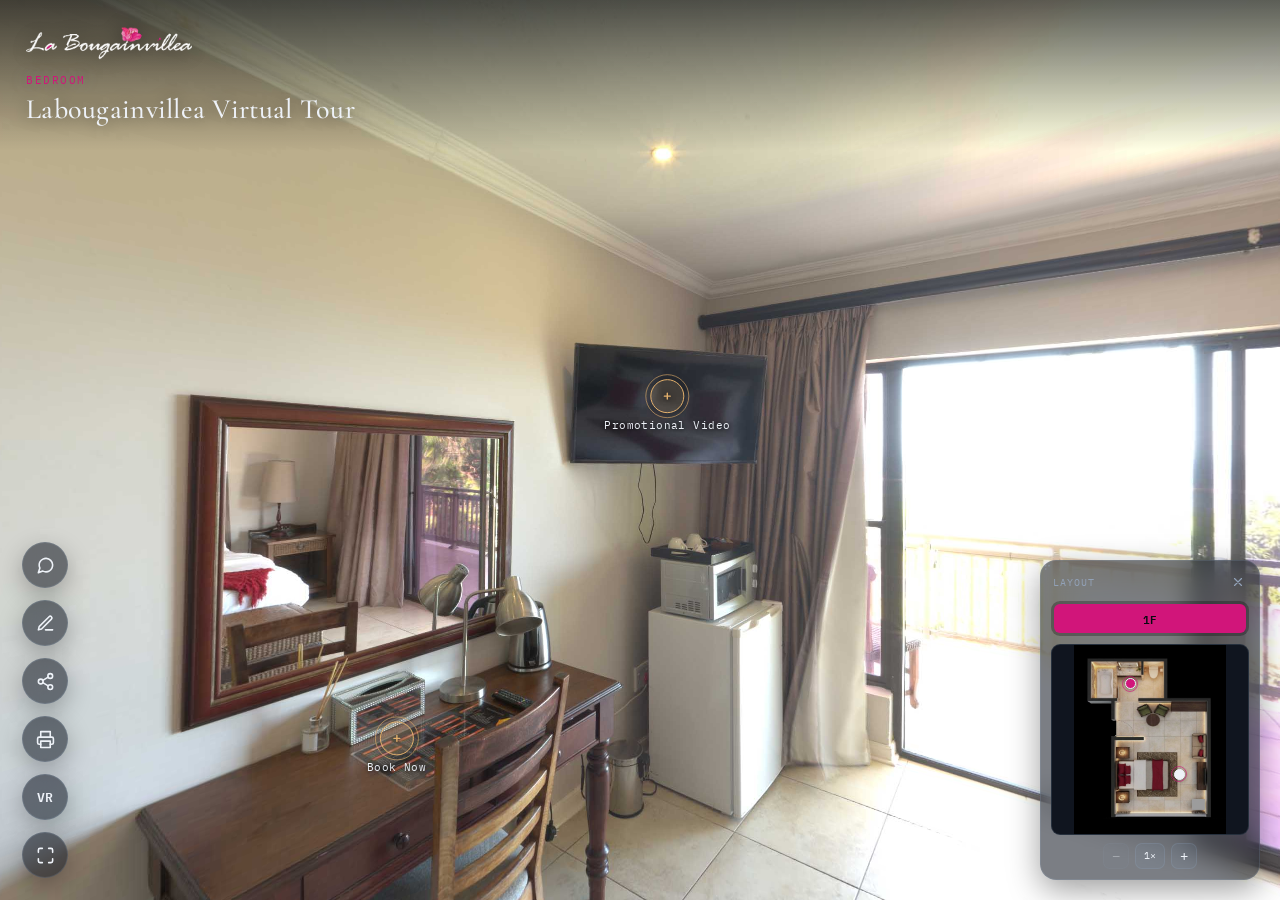
<file: index.html>
<!DOCTYPE html>
<html lang="en">
<head>
<meta charset="UTF-8" />
<meta name="viewport" content="width=device-width, initial-scale=1, viewport-fit=cover" />
<title>Labougainvillea Virtual Tour | Rinaldisign</title>
<meta name="description" content="360° Panorama" />

<!-- Open Graph / preview link saat dibagikan ke sosial media.
     Pakai path relatif supaya otomatis mengikuti domain hosting manapun
     tanpa perlu diedit ulang tiap kali template ini di-duplikasi. -->
<meta property="og:type" content="website" />
<meta property="og:title" content="Labougainvillea Virtual Tour" />
<meta property="og:description" content="360° Panorama" />
<meta property="og:image" content="assets/social-share.jpg" />
<meta property="og:image:width" content="1200" />
<meta property="og:image:height" content="630" />
<meta name="twitter:card" content="summary_large_image" />
<meta name="twitter:title" content="Labougainvillea Virtual Tour" />
<meta name="twitter:description" content="360° Panorama" />
<meta name="twitter:image" content="assets/social-share.jpg" />

<link rel="icon" href="favicon/favicon.ico" sizes="any">

<link rel="preconnect" href="https://fonts.googleapis.com">
<link rel="preconnect" href="https://fonts.gstatic.com" crossorigin>
<link href="https://fonts.googleapis.com/css2?family=Cormorant+Garamond:wght@300;400;500&family=IBM+Plex+Mono:wght@400;500&family=Inter:wght@400;500;600&display=swap" rel="stylesheet">

<link rel="stylesheet" href="lib/pannellum.css" />
<link rel="stylesheet" href="css/style.css" />
</head>
<body>

<div id="app">

  <div id="panorama" role="application" aria-label="360-degree panorama, drag to look around"></div>

  <div id="loading-screen">
    <div class="brand-reveal">
      <span class="brand-line" aria-hidden="true"></span>
      <img
        class="brand-mark"
        src="brand/logo.png"
        alt="360"
        width="691"
        height="99"
      />
      <span class="brand-line" aria-hidden="true"></span>
    </div>
    <div class="loading-progress">
      <div class="loading-ring" aria-hidden="true"></div>
      <p id="loading-text">Loading Panorama..</p>
    </div>
  </div>

  <header class="hud-top">
    <img class="hud-logo" src="brand/logo.png" alt="" aria-hidden="true" />
    <p class="eyebrow" id="scene-title">Bedroom</p>
    <h1 id="project-title">Labougainvillea Virtual Tour</h1>
  </header>

  <div id="toast" class="toast" role="status" aria-live="polite"></div>

  <!-- ============ Floorplan (bottom-right) ============ -->
  <div class="nav-panel">
    <div class="floorplan-panel" id="floorplan-panel">
      <div class="floorplan-header">
        <p class="floorplan-title">Layout</p>
        <button id="floorplan-hide-btn" class="icon-btn" aria-label="Hide floor plan" title="Hide floor plan">
          <svg viewBox="0 0 24 24" fill="none" stroke="currentColor" stroke-width="2" stroke-linecap="round" stroke-linejoin="round">
            <path d="M18 6L6 18M6 6l12 12"/>
          </svg>
        </button>
      </div>

      <div class="floor-tabs" id="floor-tabs" role="tablist" aria-label="Select floor"></div>

      <div class="floorplan-viewport" id="floorplan-viewport">
        <div class="floorplan-canvas" id="floorplan-canvas">
          <img id="floorplan-img" src="assets/floorplan.jpg" alt="Floor plan with viewpoints" draggable="false" />
          <!-- viewpoint dots diinjeksikan oleh js/floorplan.js -->
        </div>
      </div>

      <div class="floorplan-zoom-controls">
        <button type="button" id="zoom-out-btn" class="zoom-btn" aria-label="Zoom out" title="Zoom out">−</button>
        <button type="button" id="zoom-reset-btn" class="zoom-btn zoom-reset" aria-label="Reset zoom" title="Reset zoom">1×</button>
        <button type="button" id="zoom-in-btn" class="zoom-btn" aria-label="Zoom in" title="Zoom in">+</button>
      </div>

      <div class="floorplan-resize-handle" id="floorplan-resize-handle" title="Drag to resize (double-click to reset)" aria-hidden="true">
        <svg viewBox="0 0 12 12" fill="currentColor">
          <circle cx="2" cy="2" r="1"/>
          <circle cx="2" cy="6" r="1"/>
          <circle cx="6" cy="2" r="1"/>
        </svg>
      </div>
    </div>

    <button id="floorplan-show-btn" class="rail-btn floorplan-show-btn" aria-label="Show floor plan" title="Show floor plan">
      <svg viewBox="0 0 24 24" fill="none" stroke="currentColor" stroke-width="2" stroke-linecap="round" stroke-linejoin="round">
        <rect x="3" y="3" width="18" height="18" rx="2"/>
        <path d="M9 3v18M3 9h6"/>
      </svg>
    </button>
  </div>

  <!-- ============ Icon rail terpadu (pojok kiri bawah) ============ -->
  <div class="icon-rail" id="icon-rail">

  <div class="notes-nav-panel">
    <div class="floorplan-panel notes-list-panel hidden" id="notes-list-panel">
      <div class="floorplan-header">
        <p class="floorplan-title">Notes</p>
        <div class="floorplan-header-actions">
          <button id="notes-list-print-btn" class="icon-btn" aria-label="Print notes list" title="Print notes list">
            <svg viewBox="0 0 24 24" fill="none" stroke="currentColor" stroke-width="2" stroke-linecap="round" stroke-linejoin="round">
              <polyline points="6 9 6 2 18 2 18 9"/>
              <path d="M6 18H4a2 2 0 0 1-2-2v-5a2 2 0 0 1 2-2h16a2 2 0 0 1 2 2v5a2 2 0 0 1-2 2h-2"/>
              <rect x="6" y="14" width="12" height="8"/>
            </svg>
          </button>
          <button id="notes-list-hide-btn" class="icon-btn" aria-label="Hide notes list" title="Hide notes list">
            <svg viewBox="0 0 24 24" fill="none" stroke="currentColor" stroke-width="2" stroke-linecap="round" stroke-linejoin="round">
              <path d="M18 6L6 18M6 6l12 12"/>
            </svg>
          </button>
        </div>
      </div>

      <div class="notes-list-body" id="notes-list-body">
        <!-- item catatan diinjeksikan oleh js/notes-list.js -->
      </div>
    </div>

    <button id="notes-list-show-btn" class="rail-btn floorplan-show-btn visible" aria-label="Show notes list" title="Show notes list">
      <svg viewBox="0 0 24 24" fill="none" stroke="currentColor" stroke-width="2" stroke-linecap="round" stroke-linejoin="round">
        <path d="M21 11.5a8.38 8.38 0 0 1-.9 3.8 8.5 8.5 0 0 1-7.6 4.7 8.38 8.38 0 0 1-3.8-.9L3 21l1.9-5.7a8.38 8.38 0 0 1-.9-3.8 8.5 8.5 0 0 1 4.7-7.6 8.38 8.38 0 0 1 3.8-.9h.5a8.48 8.48 0 0 1 8 8v.5z"/>
      </svg>
    </button>
  </div>

  <a id="note-btn" class="rail-btn" href="note-finder.html" aria-label="Leave a note" title="Leave a note">
    <svg viewBox="0 0 24 24" fill="none" stroke="currentColor" stroke-width="2" stroke-linecap="round" stroke-linejoin="round">
      <path d="M12 20h9"/>
      <path d="M16.5 3.5a2.12 2.12 0 0 1 3 3L7 19l-4 1 1-4Z"/>
    </svg>
  </a>

  <div class="share-nav">
    <button id="share-btn" class="rail-btn" aria-label="Share link" title="Share link">
      <svg viewBox="0 0 24 24" fill="none" stroke="currentColor" stroke-width="2" stroke-linecap="round" stroke-linejoin="round">
        <circle cx="18" cy="5" r="3"/>
        <circle cx="6" cy="12" r="3"/>
        <circle cx="18" cy="19" r="3"/>
        <line x1="8.6" y1="10.6" x2="15.4" y2="6.4"/>
        <line x1="8.6" y1="13.4" x2="15.4" y2="17.6"/>
      </svg>
    </button>
    <div class="share-popup" id="share-popup" hidden role="dialog" aria-label="Share this tour">
      <p class="share-popup-title">Scan to open</p>
      <div class="share-qr-card">
        <canvas id="share-qr-canvas" width="188" height="188"></canvas>
      </div>
      <p class="share-link-text" id="share-link-text"></p>
      <div class="share-popup-actions">
        <button type="button" id="share-copy-btn" class="share-action-btn">Copy link</button>
        <button type="button" id="share-native-btn" class="share-action-btn share-action-btn--ghost">Share…</button>
      </div>
    </div>
  </div>

  <button id="print-scene-btn" class="rail-btn" aria-label="Print this view" title="Print this view">
    <svg viewBox="0 0 24 24" fill="none" stroke="currentColor" stroke-width="2" stroke-linecap="round" stroke-linejoin="round">
      <polyline points="6 9 6 2 18 2 18 9"/>
      <path d="M6 18H4a2 2 0 0 1-2-2v-5a2 2 0 0 1 2-2h16a2 2 0 0 1 2 2v5a2 2 0 0 1-2 2h-2"/>
      <rect x="6" y="14" width="12" height="8"/>
    </svg>
  </button>

  <button id="vr-btn" class="rail-btn" aria-label="View in VR" title="View in VR">
    <span class="rail-vr-text" aria-hidden="true">VR</span>
  </button>

  <button id="fullscreen-btn" class="rail-btn" aria-label="Fullscreen" title="Fullscreen">
    <svg viewBox="0 0 24 24" fill="none" stroke="currentColor" stroke-width="2" stroke-linecap="round" stroke-linejoin="round">
      <path d="M8 3H5a2 2 0 0 0-2 2v3M16 3h3a2 2 0 0 1 2 2v3M21 16v3a2 2 0 0 1-2 2h-3M8 21H5a2 2 0 0 1-2-2v-3"/>
    </svg>
  </button>

  </div>

</div>

<script src="lib/pannellum.js"></script>
<script src="lib/qrcode.js"></script>

<!--
  Semua modul di bawah ini adalah ES Module (type="module"), jadi
  urutan tag TIDAK memengaruhi urutan eksekusi internalnya — setiap
  modul mengimpor dependensinya sendiri lewat "import" di dalam file
  js/*.js, dan browser otomatis memuatnya dengan urutan yang benar.

  Konten tur (lantai, denah, gambar 360, pitch point) ada semuanya
  di js/content.js — file itu satu-satunya yang perlu diedit untuk
  menambah/mengubah konten tur.
-->
<script type="module" src="js/viewer.js"></script>
<script type="module" src="js/print-scene.js"></script>
<script type="module" src="js/floorplan.js"></script>
<script type="module" src="js/notes-list.js"></script>
</body>
</html>
</file>
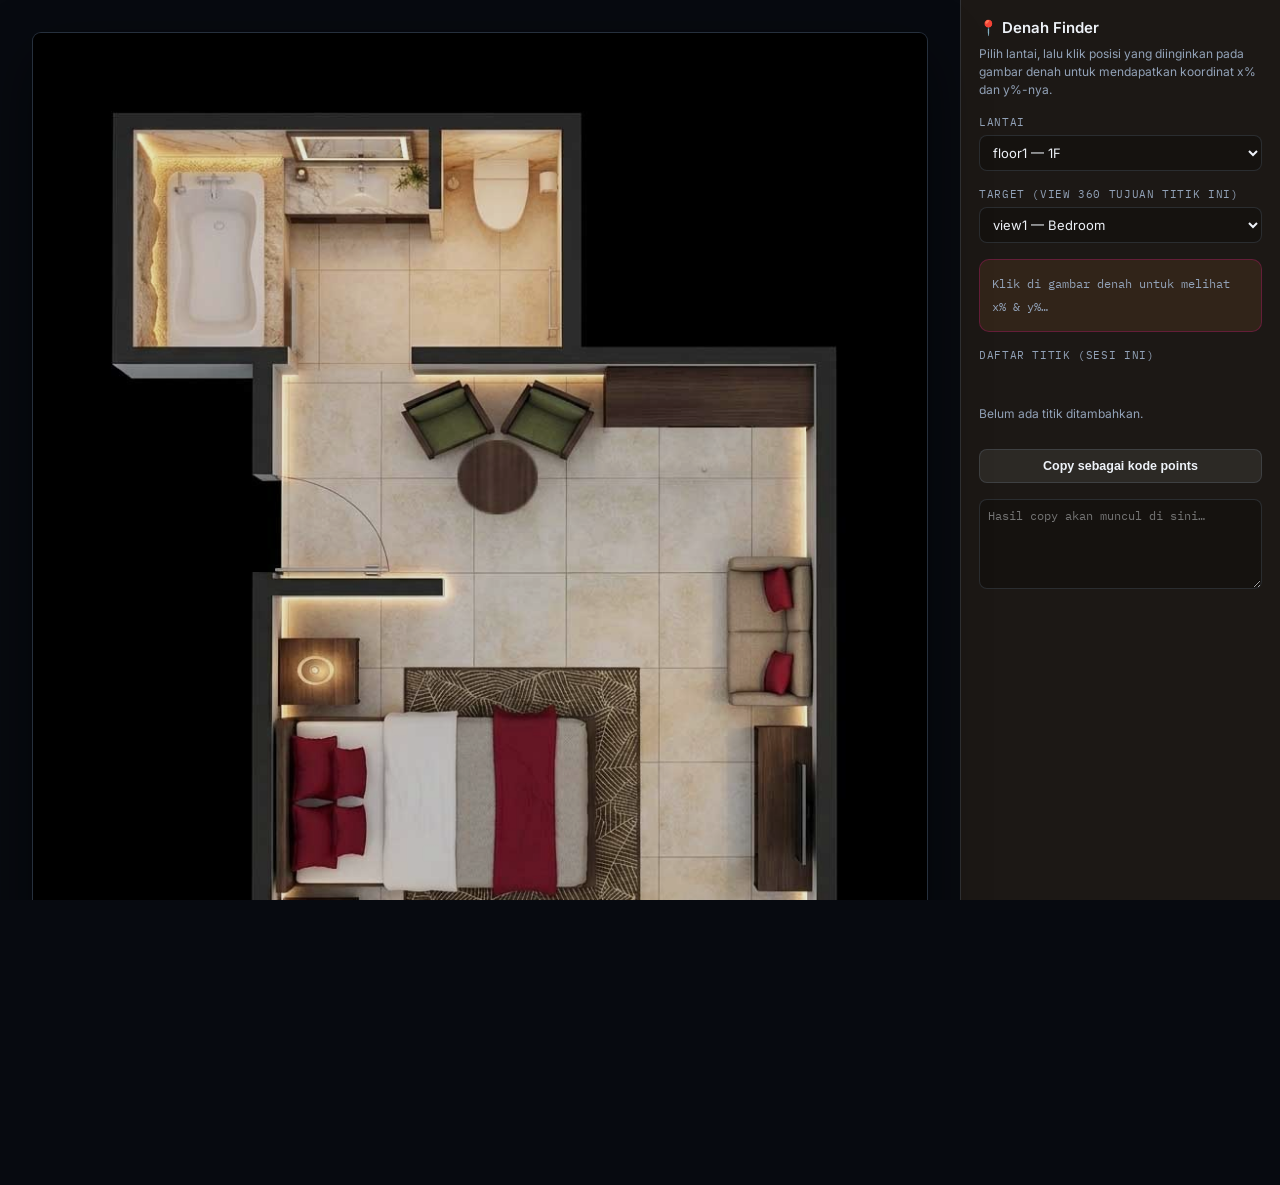
<file: denah-finder.html>
<!DOCTYPE html>
<html lang="ja">
<head>
<meta charset="UTF-8" />
<meta name="viewport" content="width=device-width, initial-scale=1" />
<title>Denah Finder — cari koordinat titik pada denah (%)</title>

<link rel="icon" href="favicon/favicon.ico" sizes="any">

<link rel="preconnect" href="https://fonts.googleapis.com">
<link rel="preconnect" href="https://fonts.gstatic.com" crossorigin>
<link href="https://fonts.googleapis.com/css2?family=IBM+Plex+Mono:wght@400;500&family=Inter:wght@400;500;600&display=swap" rel="stylesheet">

<link rel="stylesheet" href="css/style.css" />
<link rel="stylesheet" href="css/denah-finder.css" />
</head>
<body>

<div id="finder-app">

  <div id="denah-area">
    <div class="floorplan-viewport" id="denah-viewport">
      <div class="floorplan-canvas" id="denah-canvas">
        <img id="denah-img" src="" alt="Gambar denah" draggable="false" />
        <!-- titik yang sudah/sedang diambil diinjeksikan oleh js/denah-finder.js -->
      </div>
    </div>
  </div>

  <div id="sidebar">
    <p class="finder-title">📍 Denah Finder</p>
    <p class="finder-hint">
      Pilih lantai, lalu klik posisi yang diinginkan pada gambar denah
      untuk mendapatkan koordinat x% dan y%-nya.
    </p>

    <div class="finder-field">
      <label for="floor-select">Lantai</label>
      <select id="floor-select" class="finder-select"></select>
    </div>

    <div class="finder-field">
      <label for="target-select">Target (view 360 tujuan titik ini)</label>
      <select id="target-select" class="finder-select"></select>
    </div>

    <div id="coord-display">
      <span class="placeholder">Klik di gambar denah untuk melihat x% &amp; y%…</span>
    </div>

    <div class="point-list-header">
      <p>Daftar titik (sesi ini)</p>
    </div>
    <div id="point-list"></div>
    <p class="point-empty" id="point-empty">Belum ada titik ditambahkan.</p>

    <button type="button" id="copy-all-btn">Copy sebagai kode points</button>
    <textarea id="snippet-output" readonly placeholder="Hasil copy akan muncul di sini…"></textarea>
  </div>

</div>

<script type="module" src="js/denah-finder.js"></script>
</body>
</html>
</file>
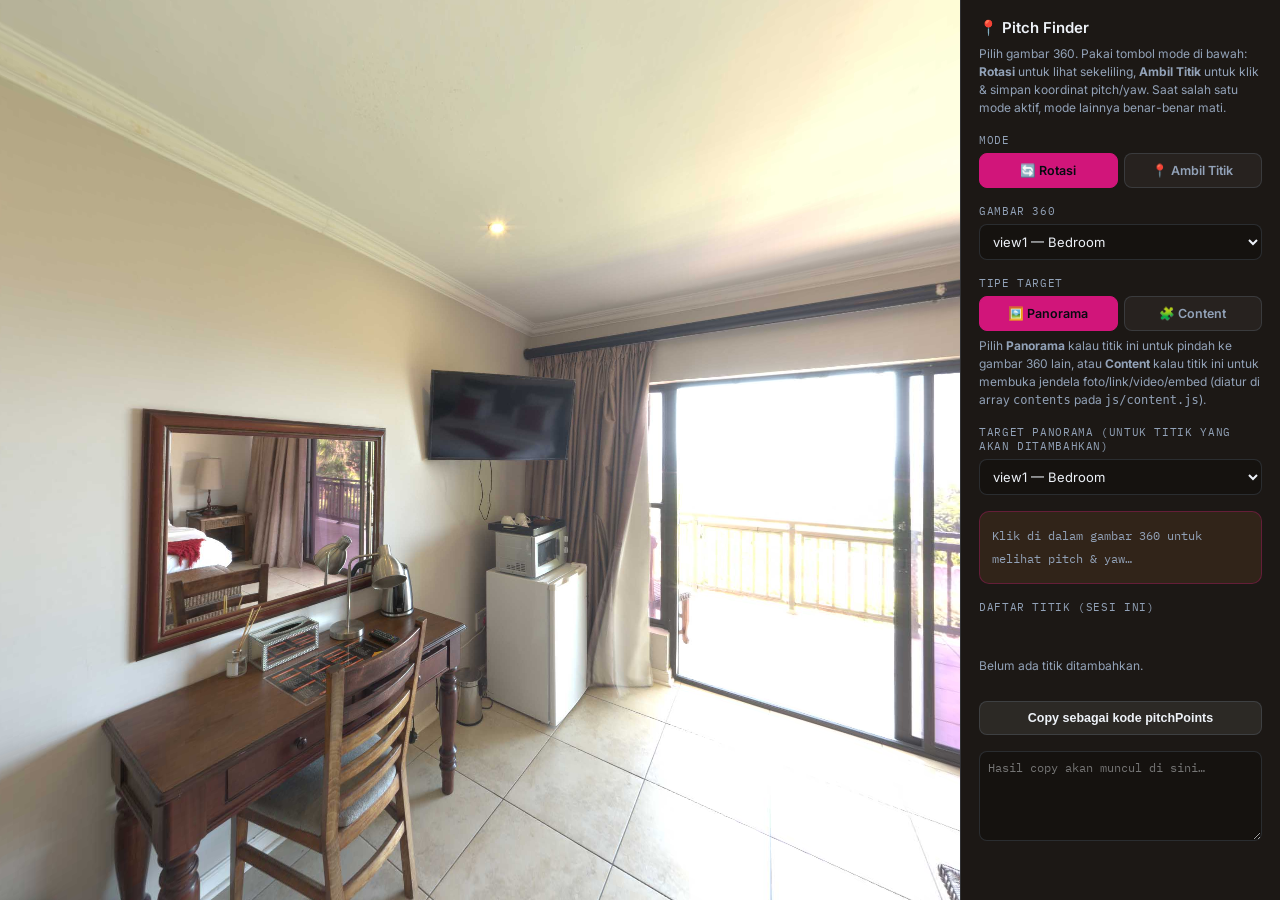
<file: pitch-finder.html>
<!DOCTYPE html>
<html lang="ja">
<head>
<meta charset="UTF-8" />
<meta name="viewport" content="width=device-width, initial-scale=1" />
<title>Pitch Finder — cari koordinat pitch/yaw</title>

<link rel="icon" href="favicon/favicon.ico" sizes="any">

<link rel="preconnect" href="https://fonts.googleapis.com">
<link rel="preconnect" href="https://fonts.gstatic.com" crossorigin>
<link href="https://fonts.googleapis.com/css2?family=IBM+Plex+Mono:wght@400;500&family=Inter:wght@400;500;600&display=swap" rel="stylesheet">

<link rel="stylesheet" href="lib/pannellum.css" />
<link rel="stylesheet" href="css/style.css" />
<link rel="stylesheet" href="css/pitch-finder.css" />
</head>
<body>

<div id="finder-app">

  <div id="panorama"></div>

  <div id="sidebar">
    <p class="finder-title">📍 Pitch Finder</p>
    <p class="finder-hint">
      Pilih gambar 360. Pakai tombol mode di bawah: <b>Rotasi</b> untuk
      lihat sekeliling, <b>Ambil Titik</b> untuk klik & simpan koordinat
      pitch/yaw. Saat salah satu mode aktif, mode lainnya benar-benar mati.
    </p>

    <div class="finder-field">
      <label>Mode</label>
      <div class="mode-toggle" role="group" aria-label="Mode interaksi panorama">
        <button type="button" id="mode-rotate-btn" class="mode-btn" aria-pressed="false">🔄 Rotasi</button>
        <button type="button" id="mode-point-btn" class="mode-btn" aria-pressed="false">📍 Ambil Titik</button>
      </div>
    </div>

    <div class="finder-field">
      <label for="view-select">Gambar 360</label>
      <select id="view-select" class="finder-select"></select>
    </div>

    <div class="finder-field">
      <label>Tipe Target</label>
      <div class="mode-toggle" role="group" aria-label="Tipe target titik">
        <button type="button" id="target-type-scene-btn" class="mode-btn" aria-pressed="false">🖼️ Panorama</button>
        <button type="button" id="target-type-content-btn" class="mode-btn" aria-pressed="false">🧩 Content</button>
      </div>
      <p class="finder-hint" style="margin-top:6px;">
        Pilih <b>Panorama</b> kalau titik ini untuk pindah ke gambar 360
        lain, atau <b>Content</b> kalau titik ini untuk membuka jendela
        foto/link/video/embed (diatur di array <code>contents</code>
        pada <code>js/content.js</code>).
      </p>
    </div>

    <div class="finder-field" id="target-scene-field">
      <label for="target-select">Target Panorama (untuk titik yang akan ditambahkan)</label>
      <select id="target-select" class="finder-select"></select>
    </div>

    <div class="finder-field" id="target-content-field" hidden>
      <label for="target-content-select">Target Content (untuk titik yang akan ditambahkan)</label>
      <select id="target-content-select" class="finder-select"></select>
      <p class="finder-hint" id="target-content-empty" hidden style="margin-top:6px;">
        Belum ada content di <code>js/content.js</code> (array
        <code>contents</code>). Tambahkan dulu di sana sebelum bisa
        dipilih sebagai target di sini.
      </p>
    </div>

    <div id="coord-display">
      <span class="placeholder">Klik di dalam gambar 360 untuk melihat pitch &amp; yaw…</span>
    </div>

    <div class="point-list-header">
      <p>Daftar titik (sesi ini)</p>
    </div>
    <div id="point-list"></div>
    <p class="point-empty" id="point-empty">Belum ada titik ditambahkan.</p>

    <button type="button" id="copy-all-btn">Copy sebagai kode pitchPoints</button>
    <textarea id="snippet-output" readonly placeholder="Hasil copy akan muncul di sini…"></textarea>
  </div>

</div>

<script src="lib/pannellum.js"></script>
<script type="module" src="js/pitch-finder.js"></script>
</body>
</html>
</file>
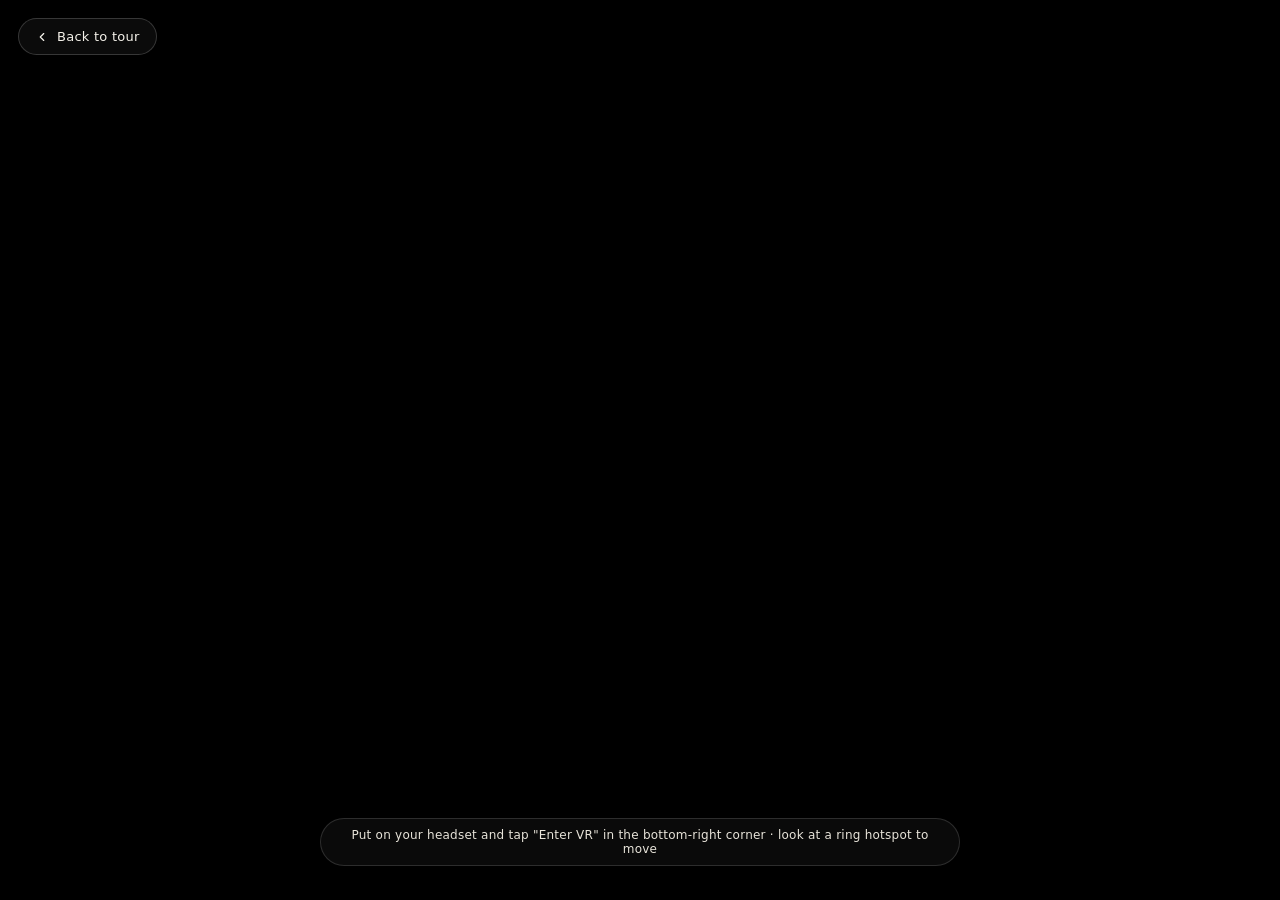
<file: vr.html>
<!DOCTYPE html>
<html lang="ja">
<head>
<meta charset="UTF-8" />
<meta name="viewport" content="width=device-width, initial-scale=1, viewport-fit=cover" />
<title>VR Tour | Earnest Architects</title>
<meta name="description" content="360 virtual tour - VR headset version by Earnest Architects." />

<link rel="icon" href="favicon/favicon.ico" sizes="any">

<script src="https://aframe.io/releases/1.5.0/aframe.min.js"></script>
<link rel="stylesheet" href="css/vr.css" />
</head>
<body>

<a id="back-link" href="index.html">
  <svg width="14" height="14" viewBox="0 0 24 24" fill="none" stroke="currentColor" stroke-width="2" stroke-linecap="round" stroke-linejoin="round">
    <path d="M15 18l-6-6 6-6"/>
  </svg>
  Back to tour
</a>

<p id="vr-hint">Put on your headset and tap "Enter VR" in the bottom-right corner &middot; look at a ring hotspot to move</p>

<a-scene loading-screen="dotsColor: white; backgroundColor: #101010" vr-mode-ui="enabled: true">

  <!-- "world": pembungkus sky + hotspots + panel content 3D + garis
       penghubungnya, DIPISAH dari <a-scene> root supaya bisa diputar
       (rotation.y) saat recenter di masuk sesi VR sungguhan. Alasan:
       di WebXR immersive (headset asli), arah "depan" (yaw 0) TIDAK
       selalu = arah -Z aplikasi seperti di mode desktop/magic-window
       — itu ditentukan oleh reference space ('local-floor'), yang
       biasanya mengacu ke arah Guardian/boundary di-setup, bukan ke
       arah kamu menghadap saat itu. Makanya hotspot (dan panel content
       yang posisinya dihitung relatif ke hotspot-nya) bisa "meleset"
       walau rumus pitch/yaw & layout panelnya sendiri sudah benar.
       Lihat js/vr.js fungsi recenterWorld() untuk kompensasinya —
       TIDAK ADA perubahan pada logic/layout panel content itu sendiri,
       cuma dipindah jadi child dari "world" ini. -->
  <a-entity id="world">
    <a-sky id="sky" src="" rotation="0 -90 0"></a-sky>

    <!-- Hotspot navigasi + content (dari pitchPoints di content.js), diisi otomatis oleh js/vr.js -->
    <a-entity id="hotspots"></a-entity>

    <!-- Panel content 3D (foto/link/teks/video/embed): muncul di sini saat
         hotspot content diklik, diisi & diposisikan otomatis oleh js/vr.js
         tepat di depan arah pandang pengguna saat itu — supaya tetap
         terlihat & bisa dipakai selama sesi WebXR immersive sungguhan
         (bukan overlay DOM 2D yang hilang di dalam headset). -->
    <a-entity id="contentPanel"></a-entity>

    <!-- Garis tipis penghubung dari hotspot content ke panel-nya, supaya
         jelas panel itu "milik" hotspot yang mana meski panel digeser
         sedikit ke posisi yang lebih nyaman dibaca. Diisi & dihapus
         otomatis oleh js/vr.js bersamaan dengan contentPanel. -->
    <a-entity id="contentLink"></a-entity>
  </a-entity>

  <a-entity id="cameraRig" position="0 1.6 0">
    <a-camera id="camera" look-controls wasd-controls="enabled: false" position="0 0 0">
      <a-cursor
        fuse="true"
        fuse-timeout="900"
        raycaster="objects: .clickable"
        geometry="primitive: ring; radiusInner: 0.008; radiusOuter: 0.012"
        material="color: #f5f2ea; shader: flat; opacity: 0.9">
      </a-cursor>
    </a-camera>
  </a-entity>

  <!-- Zoom HUD: bar vertikal mirip volume. SENGAJA ditaruh di world space
       (bukan child <a-camera>) supaya bisa benar-benar "ditoleh" dan kena
       reticle — kalau dia child kamera, reticle (yang selalu lurus ke
       depan kamera) tidak akan pernah bisa menjangkaunya karena
       keduanya ikut berputar bersamaan. Posisi ini kira-kira di
       bawah-kanan pandangan awal, cukup dekat supaya gampang ditoleh.
       (Atribut "face-point" dipasang lewat js/vr.js, bukan di sini,
       supaya urutan pendaftaran komponennya aman.) -->
  <a-entity id="zoomHud" position="1.1 1.05 -1.8"></a-entity>

  <!-- Kontroler Quest/headset lain: laser pointer otomatis muncul kalau ada controller -->
  <a-entity laser-controls="hand: left" raycaster="objects: .clickable; far: 10"></a-entity>
  <a-entity laser-controls="hand: right" raycaster="objects: .clickable; far: 10"></a-entity>

</a-scene>

<script type="module" src="js/vr.js"></script>
</body>
</html>
</file>
<file: lib/pannellum.css>
/* Pannellum 2.5.7, https://github.com/mpetroff/pannellum */
.pnlm-container{margin:0;padding:0;overflow:hidden;position:relative;cursor:default;width:100%;height:100%;font-family:Helvetica,"Nimbus Sans L","Liberation Sans",Arial,sans-serif;background:#f4f4f4 url('data:image/svg+xml,%3Csvg%20xmlns%3D%22http%3A%2F%2Fwww.w3.org%2F2000%2Fsvg%22%20width%3D%2267%22%20height%3D%22100%22%20viewBox%3D%220%200%2067%20100%22%3E%0A%3Cpath%20stroke%3D%22%23ccc%22%20fill%3D%22none%22%20d%3D%22M33.5%2C50%2C0%2C63%2C33.5%2C75%2C67%2C63%2C33.5%2C50m-33.5-50%2C67%2C25m-0.5%2C0%2C0%2C75m-66.5-75%2C67-25m-33.5%2C75%2C0%2C25m0-100%2C0%2C50%22%2F%3E%0A%3C%2Fsvg%3E%0A') repeat;-webkit-user-select:none;-khtml-user-select:none;-moz-user-select:none;-o-user-select:none;-ms-user-select:none;user-select:none;outline:0;line-height:1.4;contain:content}.pnlm-container *{box-sizing:content-box}.pnlm-ui{position:absolute;width:100%;height:100%;z-index:1}.pnlm-grab{cursor:grab;cursor:url('data:image/svg+xml,%3Csvg%20xmlns%3D%22http%3A%2F%2Fwww.w3.org%2F2000%2Fsvg%22%20height%3D%2226%22%20width%3D%2226%22%3E%0A%3Cpath%20stroke%3D%22%23000%22%20stroke-width%3D%221px%22%20fill%3D%22%23fff%22%20d%3D%22m15.3%2020.5s6.38-6.73%204.64-8.24-3.47%201.01-3.47%201.01%203.61-5.72%201.41-6.49c-2.2-0.769-3.33%204.36-3.33%204.36s0.873-5.76-1.06-5.76-1.58%205.39-1.58%205.39-0.574-4.59-2.18-4.12c-1.61%200.468-0.572%205.51-0.572%205.51s-1.58-4.89-2.93-3.79c-1.35%201.11%200.258%205.25%200.572%206.62%200.836%202.43%202.03%202.94%202.17%205.55%22%2F%3E%0A%3C%2Fsvg%3E%0A') 12 8,default}.pnlm-grabbing{cursor:grabbing;cursor:url('data:image/svg+xml,%3Csvg%20xmlns%3D%22http%3A%2F%2Fwww.w3.org%2F2000%2Fsvg%22%20height%3D%2226%22%20width%3D%2226%22%3E%0A%3Cpath%20stroke%3D%22%23000%22%20stroke-width%3D%221px%22%20fill%3D%22%23fff%22%20d%3D%22m15.3%2020.5s5.07-5.29%203.77-6.74c-1.31-1.45-2.53%200.14-2.53%200.14s2.74-3.29%200.535-4.06c-2.2-0.769-2.52%201.3-2.52%201.3s0.81-2.13-1.12-2.13-1.52%201.77-1.52%201.77-0.261-1.59-1.87-1.12c-1.61%200.468-0.874%202.17-0.874%202.17s-0.651-1.55-2-0.445c-1.35%201.11-0.68%202.25-0.365%203.62%200.836%202.43%202.03%202.94%202.17%205.55%22%2F%3E%0A%3C%2Fsvg%3E%0A') 12 8,default}.pnlm-sprite{background-image:url('data:image/svg+xml,%3Csvg%20xmlns%3D%22http%3A%2F%2Fwww.w3.org%2F2000%2Fsvg%22%20width%3D%2226%22%20height%3D%22208%22%3E%0A%3Ccircle%20fill-opacity%3D%22.78%22%20cy%3D%22117%22%20cx%3D%2213%22%20r%3D%2211%22%20fill%3D%22%23fff%22%2F%3E%0A%3Ccircle%20fill-opacity%3D%22.78%22%20cy%3D%22143%22%20cx%3D%2213%22%20r%3D%2211%22%20fill%3D%22%23fff%22%2F%3E%0A%3Ccircle%20cy%3D%22169%22%20cx%3D%2213%22%20r%3D%227%22%20fill%3D%22none%22%20stroke%3D%22%23000%22%20stroke-width%3D%222%22%2F%3E%0A%3Ccircle%20cy%3D%22195%22%20cx%3D%2213%22%20r%3D%227%22%20fill%3D%22none%22%20stroke%3D%22%23000%22%20stroke-width%3D%222%22%2F%3E%0A%3Ccircle%20cx%3D%2213%22%20cy%3D%22195%22%20r%3D%222.5%22%2F%3E%0A%3Cpath%20d%3D%22m5%2083v6h2v-4h4v-2zm10%200v2h4v4h2v-6zm-5%205v6h6v-6zm-5%205v6h6v-2h-4v-4zm14%200v4h-4v2h6v-6z%22%2F%3E%0A%3Cpath%20d%3D%22m13%20110a7%207%200%200%200%20-7%207%207%207%200%200%200%207%207%207%207%200%200%200%207%20-7%207%207%200%200%200%20-7%20-7zm-1%203h2v2h-2zm0%203h2v5h-2z%22%2F%3E%0A%3Cpath%20d%3D%22m5%2057v6h2v-4h4v-2zm10%200v2h4v4h2v-6zm-10%2010v6h6v-2h-4v-4zm14%200v4h-4v2h6v-6z%22%2F%3E%0A%3Cpath%20d%3D%22m17%2038v2h-8v-2z%22%2F%3E%0A%3Cpath%20d%3D%22m12%209v3h-3v2h3v3h2v-3h3v-2h-3v-3z%22%2F%3E%0A%3Cpath%20d%3D%22m13%20136-6.125%206.125h4.375v7.875h3.5v-7.875h4.375z%22%2F%3E%0A%3Cpath%20d%3D%22m10.428%20173.33v-5.77l5-2.89v5.77zm1-1.73%203-1.73-3.001-1.74z%22%2F%3E%0A%3C%2Fsvg%3E%0A')}.pnlm-container:-moz-full-screen{height:100%!important;width:100%!important;position:static!important}.pnlm-container:-webkit-full-screen{height:100%!important;width:100%!important;position:static!important}.pnlm-container:-ms-fullscreen{height:100%!important;width:100%!important;position:static!important}.pnlm-container:fullscreen{height:100%!important;width:100%!important;position:static!important}.pnlm-render-container{cursor:inherit;position:absolute;height:100%;width:100%}.pnlm-controls{margin-top:4px;background-color:#fff;border:1px solid #999;border-color:rgba(0,0,0,0.4);border-radius:3px;cursor:pointer;z-index:2;-webkit-transform:translateZ(9999px);transform:translateZ(9999px)}.pnlm-control:hover{background-color:#f8f8f8}.pnlm-controls-container{position:absolute;top:0;left:4px;z-index:1}.pnlm-zoom-controls{width:26px;height:52px}.pnlm-zoom-in{width:100%;height:50%;position:absolute;top:0;border-radius:3px 3px 0 0}.pnlm-zoom-out{width:100%;height:50%;position:absolute;bottom:0;background-position:0 -26px;border-top:1px solid #ddd;border-top-color:rgba(0,0,0,0.10);border-radius:0 0 3px 3px}.pnlm-fullscreen-toggle-button,.pnlm-orientation-button,.pnlm-hot-spot-debug-indicator{width:26px;height:26px}.pnlm-hot-spot-debug-indicator{position:absolute;top:50%;left:50%;width:26px;height:26px;margin:-13px 0 0 -13px;background-color:rgba(255,255,255,0.5);border-radius:13px;display:none}.pnlm-orientation-button-inactive{background-position:0 -156px}.pnlm-orientation-button-active{background-position:0 -182px}.pnlm-fullscreen-toggle-button-inactive{background-position:0 -52px}.pnlm-fullscreen-toggle-button-active{background-position:0 -78px}.pnlm-panorama-info{position:absolute;bottom:4px;background-color:rgba(0,0,0,0.7);border-radius:0 3px 3px 0;padding-right:10px;color:#fff;text-align:left;display:none;z-index:2;-webkit-transform:translateZ(9999px);transform:translateZ(9999px)}.pnlm-title-box{position:relative;font-size:20px;display:table;padding-left:5px;margin-bottom:3px}.pnlm-author-box{position:relative;font-size:12px;display:table;padding-left:5px}.pnlm-load-box{position:absolute;top:50%;left:50%;width:200px;height:150px;margin:-75px 0 0 -100px;background-color:rgba(0,0,0,0.7);border-radius:3px;text-align:center;font-size:20px;display:none;color:#fff}.pnlm-load-box p{margin:20px 0}.pnlm-lbox{position:absolute;top:50%;left:50%;width:20px;height:20px;margin:-10px 0 0 -10px;display:none}.pnlm-loading{animation-duration:1.5s;-webkit-animation-duration:1.5s;animation-name:pnlm-mv;-webkit-animation-name:pnlm-mv;animation-iteration-count:infinite;-webkit-animation-iteration-count:infinite;animation-timing-function:linear;-webkit-animation-timing-function:linear;height:10px;width:10px;background-color:#fff;position:relative}@keyframes pnlm-mv{from{left:0;top:0}25%{left:10px;top:0}50%{left:10px;top:10px}75%{left:0;top:10px}to{left:0;top:0}}@-webkit-keyframes pnlm-mv{from{left:0;top:0}25%{left:10px;top:0}50%{left:10px;top:10px}75%{left:0;top:10px}to{left:0;top:0}}.pnlm-load-button{position:absolute;top:50%;left:50%;width:200px;height:100px;margin:-50px 0 0 -100px;background-color:rgba(0,0,0,.7);border-radius:3px;text-align:center;font-size:20px;display:table;color:#fff;cursor:pointer}.pnlm-load-button:hover{background-color:rgba(0,0,0,.8)}.pnlm-load-button p{display:table-cell;vertical-align:middle}.pnlm-info-box{font-size:15px;position:absolute;top:50%;left:50%;width:200px;height:150px;margin:-75px 0 0 -100px;background-color:#000;border-radius:3px;display:table;text-align:center;color:#fff;table-layout:fixed}.pnlm-info-box a,.pnlm-author-box a{color:#fff;word-wrap:break-word;overflow-wrap:break-word}.pnlm-info-box p{display:table-cell;vertical-align:middle;padding:0 5px 0 5px}.pnlm-error-msg{display:none}.pnlm-about-msg{font-size:11px;line-height:11px;color:#fff;padding:5px 8px 5px 8px;background:rgba(0,0,0,0.7);border-radius:3px;position:absolute;top:50px;left:50px;display:none;opacity:0;-moz-transition:opacity .3s ease-in-out;-webkit-transition:opacity .3s ease-in-out;-o-transition:opacity .3s ease-in-out;-ms-transition:opacity .3s ease-in-out;transition:opacity .3s ease-in-out;z-index:1}.pnlm-about-msg a:link,.pnlm-about-msg a:visited{color:#fff}.pnlm-about-msg a:hover,.pnlm-about-msg a:active{color:#eee}.pnlm-hotspot-base{position:absolute;visibility:hidden;cursor:default;vertical-align:middle;top:0;z-index:1}.pnlm-hotspot{height:26px;width:26px;border-radius:13px}.pnlm-hotspot:hover{background-color:rgba(255,255,255,0.2)}.pnlm-hotspot.pnlm-info{background-position:0 -104px}.pnlm-hotspot.pnlm-scene{background-position:0 -130px}div.pnlm-tooltip span{visibility:hidden;position:absolute;border-radius:3px;background-color:rgba(0,0,0,0.7);color:#fff;text-align:center;max-width:200px;padding:5px 10px;margin-left:-220px;cursor:default}div.pnlm-tooltip:hover span{visibility:visible}div.pnlm-tooltip:hover span:after{content:'';position:absolute;width:0;height:0;border-width:10px;border-style:solid;border-color:rgba(0,0,0,0.7) transparent transparent transparent;bottom:-20px;left:-10px;margin:0 50%}.pnlm-compass{position:absolute;width:50px;height:50px;right:4px;bottom:4px;border-radius:25px;background-image:url('data:image/svg+xml,%3Csvg%20xmlns%3D%22http%3A%2F%2Fwww.w3.org%2F2000%2Fsvg%22%20height%3D%2250%22%20width%3D%2250%22%3E%0A%3Cpath%20d%3D%22m24.5078%206-3.2578%2018h7.5l-3.25781-18h-0.984376zm-3.2578%2020%203.2578%2018h0.9844l3.2578-18h-7.5zm1.19531%200.9941h5.10938l-2.5547%2014.1075-2.5547-14.1075z%22%2F%3E%0A%3C%2Fsvg%3E%0A');cursor:default;display:none}.pnlm-world{position:absolute;left:50%;top:50%}.pnlm-face{position:absolute;-webkit-transform-origin:0 0;transform-origin:0 0}.pnlm-dragfix,.pnlm-preview-img{position:absolute;height:100%;width:100%}.pnlm-preview-img{background-size:cover;background-position:center}.pnlm-lbar{width:150px;margin:0 auto;border:#fff 1px solid;height:6px}.pnlm-lbar-fill{background:#fff;height:100%;width:0}.pnlm-lmsg{font-size:12px}.pnlm-fade-img{position:absolute;top:0;left:0}.pnlm-pointer{cursor:pointer}
</file>
<file: css/style.css>
:root {
  /* ---------- Dark & faded-blue palette ---------- */
  --ink: #070a10;
  --ink-2: #0b0f18;
  --ink-soft: rgba(222, 232, 245, 0.62);
  --panel: rgba(15, 21, 32, 0.55);
  --panel-strong: rgba(13, 18, 28, 0.82);
  --panel-border: rgba(158, 186, 219, 0.16);
  --paper: #eef2f8;
  --paper-dim: #92a2b8;
  --accent: #d1157a;
  --accent-soft: rgba(209, 21, 122, 0.32);
  --accent-dim: rgba(209, 21, 122, 0.12);
  --accent-glow: rgba(209, 21, 122, 0.55);

  /* Warna khusus hotspot CONTENT (foto/link/video/embed), sengaja
     dibedakan dari --accent supaya beda dari hotspot navigasi. */
  --content-accent: #e3b06c;
  --content-accent-strong: #f3d29c;
  --content-glow: rgba(227, 176, 108, 0.55);

  /* Alias kompatibilitas mundur — dipakai oleh css/pitch-finder.css
     & css/denah-finder.css (halaman bantu internal), supaya keduanya
     tetap konsisten tanpa perlu diedit ulang. */
  --clay: var(--accent);
  --clay-soft: var(--accent-soft);
  --teal: var(--accent);

  --font-ui: "Inter", system-ui, sans-serif;
  --font-mono: "IBM Plex Mono", ui-monospace, monospace;
  --font-brand: "Cormorant Garamond", "Times New Roman", serif;
}

* { box-sizing: border-box; }

html, body {
  margin: 0;
  padding: 0;
  width: 100%;
  height: 100%;
  background: var(--ink);
  overflow: hidden;
  font-family: var(--font-ui);
  color: var(--paper);
}

#app {
  position: relative;
  width: 100vw;
  height: 100dvh;
  background:
    radial-gradient(ellipse 120% 80% at 50% -10%, rgba(127, 164, 214, 0.10), transparent 60%),
    var(--ink);
}

#panorama {
  position: absolute;
  inset: 0;
  width: 100%;
  height: 100%;
}

/* ============================================================
   Loading screen — brand reveal + progress
============================================================ */

#loading-screen {
  position: absolute;
  inset: 0;
  z-index: 50;
  display: flex;
  flex-direction: column;
  align-items: center;
  justify-content: center;
  gap: 40px;
  background:
    radial-gradient(ellipse 90% 60% at 50% 40%, rgba(127, 164, 214, 0.08), transparent 65%),
    var(--ink);
  transition: opacity 0.7s cubic-bezier(0.22, 1, 0.36, 1), visibility 0.7s;
}
#loading-screen.hidden {
  opacity: 0;
  visibility: hidden;
  pointer-events: none;
}

/* ---- Brand reveal ("Earnest Architects") ---- */

.brand-reveal {
  display: flex;
  flex-direction: column;
  align-items: center;
  gap: 18px;
}

.brand-line {
  display: block;
  width: 0;
  height: 1px;
  background: linear-gradient(90deg, transparent, var(--accent), transparent);
  opacity: 0;
  animation: brand-line-draw 1.1s cubic-bezier(0.22, 1, 0.36, 1) 0.15s forwards;
}

@keyframes brand-line-draw {
  0%   { width: 0;    opacity: 0; }
  40%  { opacity: 0.9; }
  100% { width: 220px; opacity: 0.55; }
}

/* Soft ambient glow blob sitting behind the logo mark */
.brand-reveal {
  position: relative;
}
.brand-reveal::before {
  content: "";
  position: absolute;
  inset: -20px -40px;
  z-index: 0;
  background: radial-gradient(closest-side, rgba(127, 164, 214, 0.30), transparent 72%);
  filter: blur(10px);
  opacity: 0;
  animation: brand-glow 2.8s ease-in-out 1.25s infinite;
}

@keyframes brand-glow {
  0%, 100% { opacity: 0.25; }
  50%      { opacity: 0.65; }
}

.brand-mark {
  position: relative;
  z-index: 1;
  display: block;
  width: clamp(220px, 42vw, 440px);
  height: auto;
  opacity: 0;
  transform: translateY(12px) scale(0.97);
  animation: brand-mark-in 0.9s cubic-bezier(0.22, 1, 0.36, 1) 0.2s forwards;
}

@keyframes brand-mark-in {
  to { opacity: 1; transform: translateY(0) scale(1); }
}

/* ---- Progress (fades in after brand settles) ---- */

.loading-progress {
  display: flex;
  flex-direction: column;
  align-items: center;
  gap: 14px;
  opacity: 0;
  animation: fade-up 0.7s ease 1.35s forwards;
}

@keyframes fade-up {
  from { opacity: 0; transform: translateY(6px); }
  to   { opacity: 1; transform: translateY(0); }
}

#loading-text {
  margin: 0;
  font-family: var(--font-mono);
  font-size: 11px;
  letter-spacing: 0.12em;
  text-transform: uppercase;
  color: var(--paper-dim);
}

.loading-ring {
  width: 30px;
  height: 30px;
  border-radius: 50%;
  border: 1.5px solid rgba(127, 164, 214, 0.18);
  border-top-color: var(--accent);
  box-shadow: 0 0 16px 0 rgba(127, 164, 214, 0.25);
  animation: spin 0.9s linear infinite;
}
@keyframes spin { to { transform: rotate(360deg); } }

/* ---------- Top HUD ---------- */

.hud-top {
  position: absolute;
  top: 0;
  left: 0;
  z-index: 10;
  padding: 24px 26px;
  pointer-events: none;
  background: linear-gradient(to bottom, rgba(4, 7, 12, 0.65), transparent);
  width: 100%;
}
.hud-logo {
  display: block;
  width: clamp(96px, 13vw, 176px);
  height: auto;
  margin: 0 0 10px 0;
  filter: drop-shadow(0 2px 10px rgba(0,0,0,0.55));
  opacity: 0.96;
}
.eyebrow {
  margin: 0 0 5px;
  font-family: var(--font-mono);
  font-size: 11px;
  letter-spacing: 0.14em;
  text-transform: uppercase;
  color: var(--accent);
  text-shadow: 0 0 18px rgba(127, 164, 214, 0.35);
}
.hud-top h1 {
  margin: 0;
  font-family: var(--font-brand);
  font-weight: 500;
  font-size: clamp(20px, 3.4vw, 28px);
  letter-spacing: 0.01em;
  color: var(--paper);
  text-shadow: 0 1px 16px rgba(0,0,0,0.5);
}

/* ---------- Icon rail terpadu (pojok kiri bawah) ----------
   Semua tombol aksi (notes list, note, share, vr, fullscreen, bahasa)
   disatukan di sini jadi 1 kolom vertikal, tema glass bulat senada.
   Denah/floorplan TIDAK ikut ke sini — tetap di .nav-panel kanan-bawah,
   cuma dipinjami tampilan .rail-btn yang sama biar temanya nyambung. */

.icon-rail {
  position: absolute;
  left: 22px;
  bottom: 22px;
  z-index: 30;
  display: flex;
  flex-direction: column;
  align-items: flex-start;
  gap: 12px;
}

.rail-btn {
  position: relative;
  width: 46px;
  height: 46px;
  display: grid;
  place-items: center;
  border-radius: 50%;
  border: 1px solid var(--panel-border);
  background: var(--panel);
  backdrop-filter: blur(14px) saturate(140%);
  -webkit-backdrop-filter: blur(14px) saturate(140%);
  box-shadow: 0 8px 24px rgba(0,0,0,0.28);
  color: var(--paper);
  cursor: pointer;
  overflow: hidden;
  text-decoration: none;
  transition: border-color 0.2s ease, transform 0.2s ease, background 0.2s ease, box-shadow 0.2s ease;
}
.rail-btn svg { width: 19px; height: 19px; position: relative; z-index: 1; }
.rail-btn .rail-vr-text {
  position: relative;
  z-index: 1;
  font-family: var(--font-mono);
  font-weight: 600;
  font-size: 13px;
  letter-spacing: 0.02em;
}
.rail-btn::before {
  content: "";
  position: absolute;
  inset: 0;
  border-radius: 50%;
  border: 1.5px solid var(--accent-soft);
  opacity: 0;
  transform: scale(0.5);
  pointer-events: none;
}
.rail-btn:hover::before { animation: rail-wave 0.7s ease-out; }
@keyframes rail-wave {
  0%   { opacity: 0.9; transform: scale(0.6); }
  100% { opacity: 0;   transform: scale(1.7); }
}
.rail-btn:hover {
  border-color: var(--accent-soft);
  background: var(--panel-strong);
  box-shadow: 0 8px 24px rgba(0,0,0,0.28), 0 0 0 1px var(--accent-dim);
}
.rail-btn:active { transform: scale(0.94); }
.rail-btn:focus-visible {
  outline: 2px solid var(--accent);
  outline-offset: 2px;
}
.rail-btn.is-active {
  border-color: var(--accent-soft);
  color: var(--accent);
}

/* ---------- Share popup: QR code + copy link (ikut di icon-rail) ---------- */

.share-nav { position: relative; }

.share-popup {
  position: absolute;
  left: calc(100% + 14px);
  bottom: 0;
  z-index: 40;
  width: max-content;
  max-width: min(88vw, 264px);
  padding: 18px;
  border-radius: 16px;
  background: var(--panel-strong);
  border: 1px solid var(--panel-border);
  backdrop-filter: blur(16px) saturate(140%);
  -webkit-backdrop-filter: blur(16px) saturate(140%);
  box-shadow: 0 12px 32px rgba(0,0,0,0.4), 0 0 0 1px var(--accent-dim);
  text-align: center;
}
.share-popup[hidden] { display: none; }
.share-popup-title {
  margin: 0 0 10px;
  font-family: var(--font-ui);
  font-size: 11px;
  letter-spacing: 0.05em;
  text-transform: uppercase;
  color: var(--paper-dim);
}
.share-qr-card {
  display: inline-grid;
  place-items: center;
  padding: 14px;
  border-radius: 12px;
  background: #ffffff;
  box-shadow: 0 6px 18px rgba(0,0,0,0.25);
}
.share-qr-card canvas { display: block; width: 188px; height: 188px; }
.share-link-text {
  margin: 10px 0 0;
  max-width: 220px;
  padding: 0 2px;
  font-family: var(--font-mono);
  font-size: 10.5px;
  line-height: 1.4;
  color: var(--paper-dim);
  word-break: break-all;
}
.share-popup-actions {
  display: flex;
  gap: 8px;
  margin-top: 12px;
}
.share-action-btn {
  flex: 1 1 auto;
  padding: 9px 8px;
  border-radius: 9px;
  border: 1px solid var(--panel-border);
  background: var(--accent);
  color: var(--paper);
  font-family: var(--font-ui);
  font-size: 12.5px;
  font-weight: 500;
  cursor: pointer;
  transition: background 0.15s ease, border-color 0.15s ease;
}
.share-action-btn:hover { background: var(--accent-glow); }
.share-action-btn--ghost {
  background: transparent;
  color: var(--paper);
}
.share-action-btn--ghost:hover { background: var(--accent-dim); border-color: var(--accent-soft); }

/* ---------- Toast (share feedback) ---------- */

.toast {
  position: absolute;
  left: 50%;
  bottom: 28px;
  z-index: 60;
  transform: translate(-50%, 14px);
  padding: 11px 20px;
  border-radius: 999px;
  background: var(--panel-strong);
  border: 1px solid var(--accent-soft);
  backdrop-filter: blur(16px) saturate(140%);
  -webkit-backdrop-filter: blur(16px) saturate(140%);
  box-shadow: 0 12px 32px rgba(0,0,0,0.35), 0 0 0 1px var(--accent-dim);
  color: var(--paper);
  font-family: var(--font-ui);
  font-size: 13px;
  letter-spacing: 0.01em;
  white-space: nowrap;
  opacity: 0;
  pointer-events: none;
  transition: opacity 0.35s ease, transform 0.35s cubic-bezier(0.22, 1, 0.36, 1);
}
.toast.visible {
  opacity: 1;
  transform: translate(-50%, 0);
}
.toast::before {
  content: "";
  display: inline-block;
  width: 6px;
  height: 6px;
  margin-right: 9px;
  border-radius: 50%;
  background: var(--accent);
  box-shadow: 0 0 10px 2px var(--accent-glow);
  vertical-align: middle;
}

/* ---------- Bottom-right nav panel (floorplan) ---------- */

.nav-panel {
  position: absolute;
  right: 20px;
  bottom: 20px;
  z-index: 20;
  display: flex;
  flex-direction: column;
  align-items: flex-end;
  gap: 12px;
}

/* Floorplan panel */

.floorplan-panel {
  position: relative;
  display: flex;
  flex-direction: column;
  width: 220px;
  height: 320px;
  min-width: 160px;
  min-height: 220px;
  max-width: min(92vw, 560px);
  max-height: min(80vh, 720px);
  padding: 10px;
  border-radius: 16px;
  background: var(--panel);
  border: 1px solid var(--panel-border);
  backdrop-filter: blur(14px) saturate(140%);
  -webkit-backdrop-filter: blur(14px) saturate(140%);
  box-shadow: 0 10px 32px rgba(0,0,0,0.38);
}
.floorplan-panel.resizing { transition: none; user-select: none; }
.floorplan-header {
  display: flex;
  align-items: center;
  justify-content: space-between;
  margin: 0 0 8px 0;
  flex-shrink: 0;
}
.floorplan-title {
  margin: 0;
  margin-left: 2px;
  font-family: var(--font-mono);
  font-size: 10px;
  letter-spacing: 0.1em;
  text-transform: uppercase;
  color: var(--paper-dim);
}
.floorplan-header-actions {
  display: flex;
  align-items: center;
  gap: 2px;
}
.icon-btn {
  display: grid;
  place-items: center;
  width: 22px;
  height: 22px;
  padding: 0;
  border: none;
  border-radius: 6px;
  background: transparent;
  color: var(--paper-dim);
  cursor: pointer;
  transition: background 0.15s ease, color 0.15s ease;
}
.icon-btn svg { width: 14px; height: 14px; }
.icon-btn:hover {
  background: var(--accent-dim);
  color: var(--paper);
}
.icon-btn:disabled {
  opacity: 0.35;
  cursor: default;
  pointer-events: none;
}
.floorplan-show-btn { display: none; }
.floorplan-show-btn.visible { display: grid; }
.floorplan-panel.hidden { display: none; }

/* Notes list panel (bottom-left) — daftar semua catatan hotspot,
   klik 1 catatan -> viewer pindah ke scene + pitch/yaw catatan itu. */
.notes-nav-panel {
  position: relative;
}
.notes-list-panel {
  position: absolute;
  left: calc(100% + 14px);
  bottom: 0;
  width: 240px;
  height: 280px;
}
.notes-list-body {
  flex: 1 1 auto;
  min-height: 0;
  overflow-y: auto;
  display: flex;
  flex-direction: column;
  gap: 6px;
  padding-right: 2px;
}
.notes-list-empty {
  margin: auto;
  font-family: var(--font-mono);
  font-size: 11px;
  color: var(--paper-dim);
  text-align: center;
}
.notes-list-item {
  display: flex;
  flex-direction: column;
  gap: 3px;
  padding: 8px 9px;
  border-radius: 9px;
  border: 1px solid var(--panel-border);
  background: rgba(0, 0, 0, 0.22);
  text-align: left;
  font-family: inherit;
  cursor: pointer;
  transition: background 0.15s ease, border-color 0.15s ease;
}
.notes-list-item:hover,
.notes-list-item:focus-visible {
  background: var(--accent-dim);
  border-color: var(--accent-soft);
  outline: none;
}
.notes-list-item-head {
  display: flex;
  align-items: center;
  gap: 6px;
}
.notes-list-item-number {
  flex: 0 0 auto;
  display: grid;
  place-items: center;
  width: 15px;
  height: 15px;
  border-radius: 50%;
  background: var(--accent-dim);
  color: var(--accent);
  font-family: var(--font-mono);
  font-size: 9px;
  font-weight: 600;
  line-height: 1;
}
.notes-list-item-view {
  font-family: var(--font-mono);
  font-size: 9.5px;
  letter-spacing: 0.08em;
  text-transform: uppercase;
  color: var(--accent);
}
.notes-list-item-text {
  font-size: 12px;
  line-height: 1.35;
  color: var(--paper);
  display: -webkit-box;
  -webkit-line-clamp: 2;
  -webkit-box-orient: vertical;
  overflow: hidden;
}

/* Floor tabs (1F / 2F / 3F) */
.floor-tabs {
  display: flex;
  flex-shrink: 0;
  gap: 4px;
  margin: 0 0 8px 0;
  padding: 3px;
  border-radius: 9px;
  background: rgba(0, 0, 0, 0.28);
}
.floor-tab {
  flex: 1;
  padding: 5px 0;
  border: none;
  border-radius: 6px;
  background: transparent;
  color: var(--paper-dim);
  font-family: var(--font-mono);
  font-size: 11px;
  letter-spacing: 0.03em;
  cursor: pointer;
  transition: background 0.18s ease, color 0.18s ease;
}
.floor-tab:hover { color: var(--paper); }
.floor-tab.active {
  background: var(--accent);
  color: var(--ink);
  font-weight: 600;
}

.floorplan-viewport {
  position: relative;
  width: 100%;
  flex: 1 1 auto;
  min-height: 0;
  border-radius: 9px;
  overflow: hidden;
  border: 1px solid var(--panel-border);
  background: #10151f;
  touch-action: none;
  cursor: grab;
}
.floorplan-viewport.zoomed { cursor: grab; }
.floorplan-viewport.zoomed:active { cursor: grabbing; }

.floorplan-canvas {
  position: absolute;
  inset: 0;
  transform-origin: center center;
}
.floorplan-canvas.smooth { transition: transform 0.2s ease; }
.floorplan-canvas img {
  display: block;
  width: 100%;
  height: 100%;
  object-fit: contain;
  user-select: none;
  -webkit-user-drag: none;
  pointer-events: none;
  filter: saturate(0.85) brightness(0.92);
}

/* Zoom controls */
.floorplan-zoom-controls {
  display: flex;
  flex-shrink: 0;
  align-items: center;
  justify-content: center;
  gap: 6px;
  margin-top: 8px;
}

/* Resize handle — drag pojok kiri-atas untuk memperbesar/memperkecil window.
   Diletakkan di kiri-atas karena panel ini nge-anchor di kanan-bawah layar,
   jadi drag menjauh dari sudut itu = window membesar (sesuai arah tumbuhnya). */
.floorplan-resize-handle {
  position: absolute;
  left: 0;
  top: 0;
  width: 16px;
  height: 16px;
  display: grid;
  place-items: center;
  cursor: nwse-resize;
  touch-action: none;
  opacity: 0.5;
  transition: opacity 0.15s ease;
  z-index: 5;
  border-top-left-radius: 16px;
}
.floorplan-resize-handle:hover,
.floorplan-resize-handle:active { opacity: 1; }
.floorplan-resize-handle svg { width: 10px; height: 10px; color: var(--paper-dim); }
.zoom-btn {
  width: 26px;
  height: 26px;
  border-radius: 7px;
  border: 1px solid var(--panel-border);
  background: rgba(127, 164, 214, 0.06);
  color: var(--paper);
  font-family: var(--font-mono);
  font-size: 14px;
  line-height: 1;
  cursor: pointer;
  display: grid;
  place-items: center;
  transition: background 0.15s ease, opacity 0.15s ease;
}
.zoom-btn.zoom-reset { width: auto; padding: 0 8px; font-size: 10px; letter-spacing: 0.03em; }
.zoom-btn:hover:not(:disabled) { background: var(--accent-dim); }
.zoom-btn:disabled { opacity: 0.35; cursor: default; }

.viewpoint-dot {
  position: absolute;
  width: 28px;
  height: 28px;
  margin: -14px 0 0 -14px;
  border-radius: 50%;
  border: none;
  padding: 0;
  cursor: pointer;
  background: transparent;
  display: grid;
  place-items: center;
  touch-action: manipulation;
}
.viewpoint-dot::before {
  content: "";
  width: 9px;
  height: 9px;
  border-radius: 50%;
  background: var(--accent);
  border: 1.5px solid var(--paper);
  box-shadow: 0 1px 4px rgba(0,0,0,0.4);
  transition: transform 0.15s ease;
}
.viewpoint-dot::after {
  content: "";
  position: absolute;
  width: 14px;
  height: 14px;
  border-radius: 50%;
  border: 1.5px solid var(--accent);
  opacity: 0.6;
  animation: pulse 2.2s ease-out infinite;
}
.viewpoint-dot:hover::before { transform: scale(1.15); }
.viewpoint-dot.active::before { background: var(--paper); }
.viewpoint-dot:focus-visible {
  outline: 2px solid var(--accent);
  outline-offset: 3px;
  border-radius: 50%;
}

@keyframes pulse {
  0%   { transform: scale(0.6); opacity: 0.6; }
  100% { transform: scale(1.9); opacity: 0; }
}

@media (prefers-reduced-motion: reduce) {
  .viewpoint-dot::after { animation: none; }
  .loading-ring { animation-duration: 1.6s; }
  .brand-mark { animation: none; opacity: 1; transform: none; }
  .brand-line { animation: none; width: 220px; opacity: 0.55; }
  .brand-reveal::before { animation: none; opacity: 0.35; }
  .loading-progress { animation: none; opacity: 1; transform: none; }
}

/* ---------- Mobile ---------- */

@media (max-width: 560px) {
  .hud-top { padding: 18px 16px; }
  .hud-logo { width: clamp(64px, 20vw, 96px); margin-bottom: 6px; }
  /* Fitur fullscreen dihilangkan di tampilan smartphone (share tetap tampil) */
  #fullscreen-btn { display: none !important; }
  .nav-panel { right: 14px; bottom: 14px; gap: 8px; }
  .floorplan-panel { width: 150px; height: 220px; min-width: 120px; min-height: 160px; padding: 8px; }
  .icon-rail { left: 14px; bottom: 14px; gap: 8px; }
  .rail-btn { width: 40px; height: 40px; }
  .rail-btn svg { width: 16px; height: 16px; }
  .rail-btn .rail-vr-text { font-size: 11px; }
  .notes-list-panel { width: 170px; height: 200px; min-width: 120px; min-height: 160px; padding: 8px; left: calc(100% + 10px); }
  .share-popup { left: calc(100% + 10px); width: max-content; max-width: min(80vw, 210px); padding: 14px; }
  .share-qr-card { padding: 10px; }
  .share-qr-card canvas { width: 148px; height: 148px; }
  .share-link-text { max-width: 170px; }
  .brand-line { animation-name: brand-line-draw-sm; }
  @keyframes brand-line-draw-sm {
    0%   { width: 0;    opacity: 0; }
    40%  { opacity: 0.9; }
    100% { width: 120px; opacity: 0.55; }
  }
  .toast { font-size: 12px; padding: 10px 16px; bottom: 22px; max-width: calc(100vw - 32px); white-space: normal; text-align: center; }

  /* Hotspot navigasi ke panorama lain — dikecilkan ~40% dari desktop,
     lalu dikecilkan lagi 50% khusus mobile (permintaan lanjutan) */
  .nav-hotspot-ring { width: 14px; height: 14px; }
  .nav-hotspot-ring::after { inset: -3px; }
  .nav-hotspot-arrow { width: 6px; height: 6px; }
  .nav-hotspot-label { font-size: 9px; }

  /* Hotspot content ikut dikecilkan 50% lagi, tetap lebih kecil dari nav-hotspot */
  .content-hotspot-ring { width: 11px; height: 11px; }
  .content-hotspot-ring::after { inset: -2px; }
  .content-hotspot-icon { width: 5px; height: 5px; }
  .content-hotspot-label { font-size: 8.5px; }
}

/* Hide default pannellum branding/controls we don't want */
.pnlm-load-box, .pnlm-about-msg { display: none !important; }

/* ---------- In-panorama scene navigation arrow ---------- */

.nav-hotspot.pnlm-hotspot-base {
  width: auto;
  height: auto;
}
.nav-hotspot-inner {
  display: flex;
  flex-direction: column;
  align-items: center;
  gap: 6px;
  cursor: pointer;
  transform: translate(-50%, -50%);
}
.nav-hotspot-ring {
  position: relative;
  width: 46px;
  height: 46px;
  border-radius: 50%;
  background: transparent;
  border: 1.5px solid var(--accent);
  display: grid;
  place-items: center;
  box-shadow: 0 2px 14px rgba(0,0,0,0.3);
  transition: transform 0.18s ease, background 0.18s ease, border-color 0.18s ease;
}
.nav-hotspot-ring::after {
  content: "";
  position: absolute;
  inset: -8px;
  border-radius: 50%;
  border: 1.5px solid var(--accent);
  opacity: 0.55;
  animation: pulse 2.4s ease-out infinite;
}
.nav-hotspot-arrow {
  width: 20px;
  height: 20px;
  color: var(--paper);
  filter: drop-shadow(0 1px 3px rgba(0,0,0,0.7));
}
.nav-hotspot-inner:hover .nav-hotspot-ring {
  transform: scale(1.08);
  background: rgba(127, 164, 214, 0.22);
  border-color: var(--paper);
}
.nav-hotspot-label {
  font-family: var(--font-mono);
  font-size: 11px;
  letter-spacing: 0.04em;
  color: var(--paper);
  background: transparent;
  padding: 0;
  white-space: nowrap;
  text-shadow: 0 1px 4px rgba(0,0,0,0.85), 0 0 12px rgba(0,0,0,0.5);
}

@media (prefers-reduced-motion: reduce) {
  .nav-hotspot-ring::after { animation: none; }
}

/* ---------- Hotspot CONTENT (foto/link/video/embed) ----------
   Sengaja dibuat lebih kecil & berkedip lebih cepat daripada
   .nav-hotspot supaya pengunjung langsung bisa membedakan mana
   titik yang berpindah ruangan dan mana yang membuka info. */

.content-hotspot.pnlm-hotspot-base {
  width: auto;
  height: auto;
}
.content-hotspot-inner {
  display: flex;
  flex-direction: column;
  align-items: center;
  gap: 5px;
  cursor: pointer;
  transform: translate(-50%, -50%);
}
.content-hotspot-inner:focus-visible {
  outline: 2px solid var(--content-accent);
  outline-offset: 4px;
  border-radius: 50%;
}
.content-hotspot-ring {
  position: relative;
  width: 32px;
  height: 32px;
  border-radius: 50%;
  background: rgba(227, 176, 108, 0.14);
  border: 1.5px solid var(--content-accent);
  display: grid;
  place-items: center;
  box-shadow: 0 2px 12px rgba(0,0,0,0.3);
  transition: transform 0.18s ease, background 0.18s ease, border-color 0.18s ease;
}
.content-hotspot-ring::after {
  content: "";
  position: absolute;
  inset: -6px;
  border-radius: 50%;
  border: 1.5px solid var(--content-accent);
  opacity: 0.6;
  animation: pulse 1.6s ease-out infinite;
}
.content-hotspot-icon {
  width: 14px;
  height: 14px;
  color: var(--content-accent);
  filter: drop-shadow(0 1px 3px rgba(0,0,0,0.7));
}
.content-hotspot-inner:hover .content-hotspot-ring {
  transform: scale(1.1);
  background: rgba(227, 176, 108, 0.24);
  border-color: var(--content-accent-strong);
}
.content-hotspot-label {
  font-family: var(--font-mono);
  font-size: 10.5px;
  letter-spacing: 0.04em;
  color: var(--paper);
  background: transparent;
  padding: 0;
  white-space: nowrap;
  text-shadow: 0 1px 4px rgba(0,0,0,0.85), 0 0 12px rgba(0,0,0,0.5);
}

@media (prefers-reduced-motion: reduce) {
  .content-hotspot-ring::after { animation: none; }
}

/* ---------- Hotspot CATATAN (icon 💬, dibuat pengunjung lewat note-finder.html) ----------
   Sengaja pakai warna biru-kehijauan (bukan --content-accent) supaya
   langsung beda dari hotspot navigasi & hotspot content. */

.note-hotspot.pnlm-hotspot-base {
  width: auto;
  height: auto;
}
.note-hotspot-inner {
  display: flex;
  flex-direction: column;
  align-items: center;
  gap: 5px;
  cursor: pointer;
  transform: translate(-50%, -50%);
}
.note-hotspot-inner:focus-visible {
  outline: 2px solid var(--accent);
  outline-offset: 4px;
  border-radius: 50%;
}
.note-hotspot-ring {
  position: relative;
  width: 32px;
  height: 32px;
  border-radius: 50%;
  background: var(--accent-dim);
  border: 1.5px solid var(--accent);
  display: grid;
  place-items: center;
  box-shadow: 0 2px 12px rgba(0,0,0,0.3);
  transition: transform 0.18s ease, background 0.18s ease, border-color 0.18s ease;
}
.note-hotspot-ring::after {
  content: "";
  position: absolute;
  inset: -6px;
  border-radius: 50%;
  border: 1.5px solid var(--accent);
  opacity: 0.6;
  animation: pulse 1.9s ease-out infinite;
}
.note-hotspot-icon {
  width: 14px;
  height: 14px;
  color: var(--accent);
  filter: drop-shadow(0 1px 3px rgba(0,0,0,0.7));
}
.note-hotspot-inner:hover .note-hotspot-ring {
  transform: scale(1.1);
  background: var(--accent-soft);
  border-color: var(--accent);
}
.note-hotspot-label {
  font-family: var(--font-mono);
  font-size: 10.5px;
  letter-spacing: 0.04em;
  color: var(--paper);
  white-space: nowrap;
  text-shadow: 0 1px 4px rgba(0,0,0,0.85), 0 0 12px rgba(0,0,0,0.5);
}
@media (prefers-reduced-motion: reduce) {
  .note-hotspot-ring::after { animation: none; }
}

.note-modal-date {
  margin: 0;
  font-family: var(--font-mono);
  font-size: 11px;
  color: var(--paper-dim);
}

/* ============================================================
   Content modal — jendela pop-up untuk hotspot content
   (foto / ikon+link / teks+link / link / video YouTube / embed)
============================================================ */

.content-modal-overlay {
  position: fixed;
  inset: 0;
  z-index: 100;
  display: flex;
  align-items: center;
  justify-content: center;
  padding: 24px;
  background: rgba(4, 7, 12, 0.72);
  backdrop-filter: blur(6px) saturate(120%);
  -webkit-backdrop-filter: blur(6px) saturate(120%);
  opacity: 0;
  transition: opacity 0.25s ease;
}
.content-modal-overlay[hidden] { display: none; }
.content-modal-overlay.visible { opacity: 1; }

.content-modal {
  position: relative;
  width: min(560px, 100%);
  max-height: 86vh;
  display: flex;
  flex-direction: column;
  border-radius: 18px;
  background: var(--panel-strong);
  border: 1px solid var(--panel-border);
  box-shadow: 0 24px 64px rgba(0,0,0,0.5), 0 0 0 1px var(--accent-dim);
  backdrop-filter: blur(18px) saturate(150%);
  -webkit-backdrop-filter: blur(18px) saturate(150%);
  transform: translateY(10px) scale(0.98);
  transition: transform 0.28s cubic-bezier(0.22, 1, 0.36, 1);
  overflow: hidden;
}
.content-modal-overlay.visible .content-modal {
  transform: translateY(0) scale(1);
}
.content-modal.content-modal--expanded {
  width: min(1100px, 96vw);
  max-height: 94vh;
}

.content-modal-header {
  display: flex;
  align-items: center;
  justify-content: space-between;
  gap: 12px;
  padding: 16px 18px;
  border-bottom: 1px solid var(--panel-border);
}
.content-modal-title {
  margin: 0;
  font-family: var(--font-brand);
  font-weight: 500;
  font-size: 19px;
  color: var(--paper);
}
.content-modal-actions {
  display: flex;
  gap: 8px;
  flex: 0 0 auto;
}
.content-modal-btn {
  width: 34px;
  height: 34px;
  display: grid;
  place-items: center;
  border-radius: 9px;
  border: 1px solid var(--panel-border);
  background: rgba(127, 164, 214, 0.06);
  color: var(--paper);
  cursor: pointer;
  transition: background 0.15s ease, border-color 0.15s ease;
}
.content-modal-btn svg { width: 16px; height: 16px; }
.content-modal-btn:hover { background: var(--accent-dim); border-color: var(--accent-soft); }

.content-modal-body {
  padding: 18px;
  overflow-y: auto;
  display: flex;
  flex-direction: column;
  gap: 12px;
}

/* Footer opsional — dipakai note-view.js untuk tombol Edit/Delete
   di note-finder.html (lihat js/content-modal.js openCustomModal). */
.content-modal-footer {
  padding: 14px 18px;
  border-top: 1px solid var(--panel-border);
  display: flex;
  flex-direction: column;
  gap: 10px;
}
.content-modal-footer[hidden] { display: none; }

.note-modal-confirm-text {
  margin: 0;
  font-size: 13px;
  color: var(--paper-dim);
}

.note-modal-actions {
  display: flex;
  gap: 8px;
}
.note-modal-btn {
  flex: 1 1 0;
  border: none;
  border-radius: 999px;
  padding: 10px 0;
  font-weight: 600;
  font-size: 12.5px;
  cursor: pointer;
  transition: opacity 0.15s ease, background 0.15s ease;
}
.note-modal-btn--ghost {
  background: rgba(242, 237, 230, 0.1);
  color: var(--paper);
}
.note-modal-btn--ghost:hover { background: rgba(242, 237, 230, 0.16); }
.note-modal-btn--danger {
  background: #d1477a;
  color: #fff;
}
.note-modal-btn--danger:hover { opacity: 0.88; }

.content-modal-photo img,
.content-modal-icon-img {
  display: block;
  width: 100%;
  border-radius: 12px;
  object-fit: cover;
}
.content-modal-icon-img {
  width: 56px;
  height: 56px;
  border-radius: 10px;
  object-fit: contain;
  background: rgba(255,255,255,0.06);
  padding: 8px;
}

.content-modal-text {
  margin: 0;
  font-size: 14px;
  line-height: 1.6;
  color: var(--ink-soft);
}

.content-modal-link-btn {
  display: inline-flex;
  align-items: center;
  justify-content: center;
  align-self: flex-start;
  padding: 10px 18px;
  border-radius: 999px;
  background: var(--accent);
  color: var(--ink);
  font-weight: 600;
  font-size: 13px;
  text-decoration: none;
  transition: opacity 0.15s ease, transform 0.15s ease;
}
.content-modal-link-btn:hover { opacity: 0.88; }
.content-modal-link-btn:active { transform: scale(0.97); }
.content-modal-link-btn--solo { align-self: center; }

.content-modal-icon-link,
.content-modal-text-link {
  display: flex;
  flex-direction: column;
  align-items: flex-start;
  gap: 10px;
}

.content-modal-video,
.content-modal-embed {
  position: relative;
  width: 100%;
  aspect-ratio: 16 / 9;
  border-radius: 12px;
  overflow: hidden;
  background: #000;
}
.content-modal-video iframe,
.content-modal-embed iframe {
  position: absolute;
  inset: 0;
  width: 100%;
  height: 100%;
  border: 0;
}

.content-modal--expanded .content-modal-video,
.content-modal--expanded .content-modal-embed {
  aspect-ratio: auto;
  height: min(76vh, 640px);
}

@media (max-width: 560px) {
  .content-modal-overlay { padding: 0; align-items: flex-end; }
  .content-modal { width: 100%; max-height: 88vh; border-radius: 18px 18px 0 0; }
  .content-modal.content-modal--expanded { max-height: 96vh; }
  .content-modal-title { font-size: 16px; }
}
</file>
<file: css/denah-finder.css>
/**
 * Styling khusus untuk denah-finder.html.
 * Memakai ulang class .floorplan-viewport / .floorplan-canvas /
 * .viewpoint-dot dari style.css supaya persentase x/y yang
 * dihasilkan di sini cocok dengan yang dipakai saat tur berjalan
 * (gambar sama-sama pakai object-fit: contain).
 *
 * #denah-viewport TIDAK diberi height/aspect-ratio tetap di sini
 * karena itu diatur otomatis oleh js/denah-finder.js begitu
 * gambar denah selesai dimuat (aspect-ratio disamakan dengan
 * ukuran asli file gambarnya) — supaya cocok untuk gambar denah
 * ukuran berapapun tanpa perlu edit CSS ini.
 */

html, body {
  margin: 0;
  padding: 0;
  width: 100%;
  height: 100%;
  background: var(--ink);
  overflow: auto;
  font-family: var(--font-ui);
  color: var(--paper);
}

#finder-app {
  min-height: 100dvh;
  display: flex;
  flex-wrap: wrap;
}

/* ---------- Area denah ---------- */

#denah-area {
  flex: 1 1 480px;
  display: flex;
  align-items: center;
  justify-content: center;
  padding: 32px;
}

#denah-viewport {
  width: min(90vw, 480px);
  cursor: crosshair;
  box-shadow: 0 20px 60px rgba(0,0,0,0.45);
}

/* Titik yang sudah ditambahkan ke daftar */
.viewpoint-dot.saved::before { background: var(--teal); }

/* Titik hasil klik terakhir, belum ditambahkan */
.viewpoint-dot.pending::before {
  background: transparent;
  border: 2px solid var(--clay);
}
.viewpoint-dot.pending::after { border-style: dashed; }

/* ---------- Sidebar (dipakai bersama gaya dari pitch-finder.css) ---------- */

#sidebar {
  flex: 0 0 320px;
  min-height: 100dvh;
  overflow-y: auto;
  padding: 18px;
  background: #1c1815;
  border-left: 1px solid var(--panel-border);
  display: flex;
  flex-direction: column;
  gap: 16px;
}

.finder-title { margin: 0; font-size: 15px; font-weight: 600; }
.finder-hint { margin: -8px 0 0; font-size: 12px; line-height: 1.5; color: var(--paper-dim); }

.finder-field label {
  display: block;
  font-family: var(--font-mono);
  font-size: 10.5px;
  letter-spacing: 0.06em;
  text-transform: uppercase;
  color: var(--paper-dim);
  margin-bottom: 6px;
}
.finder-select {
  width: 100%;
  border-radius: 8px;
  border: 1px solid var(--panel-border);
  background: rgba(0, 0, 0, 0.25);
  color: var(--paper);
  font-family: var(--font-ui);
  font-size: 13px;
  padding: 8px 9px;
}

#coord-display {
  padding: 12px;
  border-radius: 10px;
  background: rgba(201, 121, 61, 0.12);
  border: 1px solid var(--clay-soft);
  font-family: var(--font-mono);
  font-size: 13px;
  line-height: 1.8;
}
#coord-display .placeholder { color: var(--paper-dim); font-size: 12px; }
#coord-display button {
  margin-top: 6px;
  width: 100%;
  border: none;
  border-radius: 8px;
  padding: 8px 0;
  background: var(--clay);
  color: var(--ink);
  font-weight: 600;
  font-size: 12.5px;
  cursor: pointer;
}
#coord-display button:hover { opacity: 0.9; }

.point-list-header { display: flex; align-items: center; justify-content: space-between; }
.point-list-header p {
  margin: 0;
  font-family: var(--font-mono);
  font-size: 10.5px;
  letter-spacing: 0.06em;
  text-transform: uppercase;
  color: var(--paper-dim);
}

#point-list { display: flex; flex-direction: column; gap: 6px; }
.point-row {
  display: flex;
  align-items: center;
  gap: 6px;
  padding: 7px 8px;
  border-radius: 8px;
  background: rgba(242, 237, 230, 0.05);
  border: 1px solid rgba(242, 237, 230, 0.08);
}
.point-coord {
  flex: 0 0 auto;
  font-family: var(--font-mono);
  font-size: 10.5px;
  color: var(--paper-dim);
  white-space: nowrap;
}
.point-label-input {
  flex: 1 1 auto;
  min-width: 0;
  border: 1px solid var(--panel-border);
  border-radius: 6px;
  background: rgba(0, 0, 0, 0.2);
  color: var(--paper);
  font-size: 11.5px;
  padding: 4px 6px;
}
.point-remove-btn {
  flex: 0 0 auto;
  border: none;
  background: transparent;
  color: var(--paper-dim);
  cursor: pointer;
  font-size: 13px;
  padding: 2px 4px;
}
.point-remove-btn:hover { color: #f0b3a3; }

.point-empty { font-size: 12px; color: var(--paper-dim); }

#copy-all-btn {
  width: 100%;
  border: 1px solid var(--panel-border);
  border-radius: 8px;
  padding: 9px 0;
  background: rgba(242, 237, 230, 0.08);
  color: var(--paper);
  font-weight: 600;
  font-size: 12.5px;
  cursor: pointer;
}
#copy-all-btn:hover { background: rgba(242, 237, 230, 0.14); }

#snippet-output {
  width: 100%;
  min-height: 90px;
  resize: vertical;
  border-radius: 8px;
  border: 1px solid var(--panel-border);
  background: rgba(0, 0, 0, 0.25);
  color: var(--paper);
  font-family: var(--font-mono);
  font-size: 11.5px;
  padding: 8px;
}

@media (max-width: 720px) {
  #sidebar { border-left: none; border-top: 1px solid var(--panel-border); min-height: auto; }
}
</file>
<file: css/pitch-finder.css>
/**
 * Styling khusus untuk pitch-finder.html.
 * File ini terpisah dari style.css karena halamannya juga terpisah
 * (tool internal, bukan bagian dari tur yang dilihat pengunjung).
 */

html, body {
  margin: 0;
  padding: 0;
  width: 100%;
  height: 100%;
  background: var(--ink);
  overflow: hidden;
  font-family: var(--font-ui);
  color: var(--paper);
}

#finder-app {
  position: relative;
  width: 100vw;
  height: 100dvh;
  display: flex;
}

#panorama {
  position: relative;
  flex: 1 1 auto;
  height: 100%;
  cursor: crosshair;
}

/* ---------- Sidebar ---------- */

#sidebar {
  flex: 0 0 320px;
  height: 100%;
  overflow-y: auto;
  padding: 18px;
  background: #1c1815;
  border-left: 1px solid var(--panel-border);
  display: flex;
  flex-direction: column;
  gap: 16px;
}

.finder-title {
  margin: 0;
  font-size: 15px;
  font-weight: 600;
}
.finder-hint {
  margin: -8px 0 0;
  font-size: 12px;
  line-height: 1.5;
  color: var(--paper-dim);
}

.finder-field label {
  display: block;
  font-family: var(--font-mono);
  font-size: 10.5px;
  letter-spacing: 0.06em;
  text-transform: uppercase;
  color: var(--paper-dim);
  margin-bottom: 6px;
}

/* ---------- Toggle mode: Rotasi / Ambil Titik ---------- */

.mode-toggle {
  display: flex;
  gap: 6px;
}
.mode-btn {
  flex: 1 1 0;
  padding: 9px 0;
  border-radius: 8px;
  border: 1px solid var(--panel-border);
  background: rgba(242, 237, 230, 0.05);
  color: var(--paper-dim);
  font-family: var(--font-ui);
  font-size: 12.5px;
  font-weight: 600;
  cursor: pointer;
}
.mode-btn:hover { background: rgba(242, 237, 230, 0.12); }
.mode-btn.active {
  background: var(--clay);
  border-color: var(--clay);
  color: var(--ink);
}

/* Cursor di area panorama mengikuti mode yang aktif */
#panorama.mode-point { cursor: crosshair; }
#panorama.mode-rotate { cursor: grab; }
#panorama.mode-rotate:active { cursor: grabbing; }
.finder-select {
  width: 100%;
  border-radius: 8px;
  border: 1px solid var(--panel-border);
  background: rgba(0, 0, 0, 0.25);
  color: var(--paper);
  font-family: var(--font-ui);
  font-size: 13px;
  padding: 8px 9px;
}

/* ---------- Coordinate readout ---------- */

#coord-display {
  padding: 12px;
  border-radius: 10px;
  background: rgba(201, 121, 61, 0.12);
  border: 1px solid var(--clay-soft);
  font-family: var(--font-mono);
  font-size: 13px;
  line-height: 1.8;
}
#coord-display .placeholder {
  color: var(--paper-dim);
  font-size: 12px;
}
#coord-display button {
  margin-top: 6px;
  width: 100%;
  border: none;
  border-radius: 8px;
  padding: 8px 0;
  background: var(--clay);
  color: var(--ink);
  font-weight: 600;
  font-size: 12.5px;
  cursor: pointer;
}
#coord-display button:hover { opacity: 0.9; }

/* ---------- Point list ---------- */

.point-list-header {
  display: flex;
  align-items: center;
  justify-content: space-between;
}
.point-list-header p {
  margin: 0;
  font-family: var(--font-mono);
  font-size: 10.5px;
  letter-spacing: 0.06em;
  text-transform: uppercase;
  color: var(--paper-dim);
}

#point-list {
  display: flex;
  flex-direction: column;
  gap: 6px;
}
.point-row {
  display: flex;
  align-items: center;
  gap: 6px;
  padding: 7px 8px;
  border-radius: 8px;
  background: rgba(242, 237, 230, 0.05);
  border: 1px solid rgba(242, 237, 230, 0.08);
}
.point-coord {
  flex: 0 0 auto;
  font-family: var(--font-mono);
  font-size: 10.5px;
  color: var(--paper-dim);
  white-space: nowrap;
}
.point-label-input {
  flex: 1 1 auto;
  min-width: 0;
  border: 1px solid var(--panel-border);
  border-radius: 6px;
  background: rgba(0, 0, 0, 0.2);
  color: var(--paper);
  font-size: 11.5px;
  padding: 4px 6px;
}
.point-remove-btn {
  flex: 0 0 auto;
  border: none;
  background: transparent;
  color: var(--paper-dim);
  cursor: pointer;
  font-size: 13px;
  padding: 2px 4px;
}
.point-remove-btn:hover { color: #f0b3a3; }

.point-empty {
  font-size: 12px;
  color: var(--paper-dim);
}

#copy-all-btn {
  width: 100%;
  border: 1px solid var(--panel-border);
  border-radius: 8px;
  padding: 9px 0;
  background: rgba(242, 237, 230, 0.08);
  color: var(--paper);
  font-weight: 600;
  font-size: 12.5px;
  cursor: pointer;
}
#copy-all-btn:hover { background: rgba(242, 237, 230, 0.14); }

#snippet-output {
  width: 100%;
  min-height: 90px;
  resize: vertical;
  border-radius: 8px;
  border: 1px solid var(--panel-border);
  background: rgba(0, 0, 0, 0.25);
  color: var(--paper);
  font-family: var(--font-mono);
  font-size: 11.5px;
  padding: 8px;
}

.pnlm-load-box, .pnlm-about-msg { display: none !important; }

@media (max-width: 720px) {
  #finder-app { flex-direction: column; }
  #panorama { height: 45%; }
  #sidebar { flex: 1 1 auto; border-left: none; border-top: 1px solid var(--panel-border); }
}
</file>
<file: css/vr.css>
/* ============================================================
   vr.css — overlay 2D tipis di atas scene VR
   (tombol back & teks hint di luar mode immersive; begitu headset
   masuk mode VR sungguhan, overlay ini tidak ikut dirender lagi
   di dalam headset — itu wajar, bukan bug.)
============================================================ */

html, body {
  margin: 0;
  padding: 0;
  background: #000;
  height: 100%;
  overflow: hidden;
  font-family: "Inter", system-ui, -apple-system, sans-serif;
}

a-scene {
  width: 100%;
  height: 100%;
}

#back-link {
  position: fixed;
  top: 18px;
  left: 18px;
  z-index: 50;
  display: inline-flex;
  align-items: center;
  gap: 8px;
  padding: 10px 16px;
  border-radius: 999px;
  background: rgba(20, 20, 20, 0.55);
  border: 1px solid rgba(255, 255, 255, 0.18);
  backdrop-filter: blur(12px) saturate(140%);
  -webkit-backdrop-filter: blur(12px) saturate(140%);
  color: #f5f2ea;
  font-size: 13px;
  letter-spacing: 0.02em;
  text-decoration: none;
  box-shadow: 0 8px 24px rgba(0, 0, 0, 0.35);
  transition: background 0.2s ease, transform 0.2s ease;
}

#back-link:hover { background: rgba(30, 30, 30, 0.75); }
#back-link:active { transform: scale(0.96); }

#vr-hint {
  position: fixed;
  bottom: 22px;
  left: 50%;
  transform: translateX(-50%);
  z-index: 50;
  padding: 9px 18px;
  border-radius: 999px;
  background: rgba(20, 20, 20, 0.5);
  border: 1px solid rgba(255, 255, 255, 0.14);
  backdrop-filter: blur(12px) saturate(140%);
  -webkit-backdrop-filter: blur(12px) saturate(140%);
  color: #e8e4da;
  font-size: 12px;
  letter-spacing: 0.02em;
  text-align: center;
  pointer-events: none;
}

@media (max-width: 640px) {
  #back-link { top: 14px; left: 14px; padding: 9px 14px; font-size: 12px; }
  #vr-hint { font-size: 11px; padding: 8px 14px; bottom: 16px; max-width: calc(100vw - 32px); }
}
</file>
